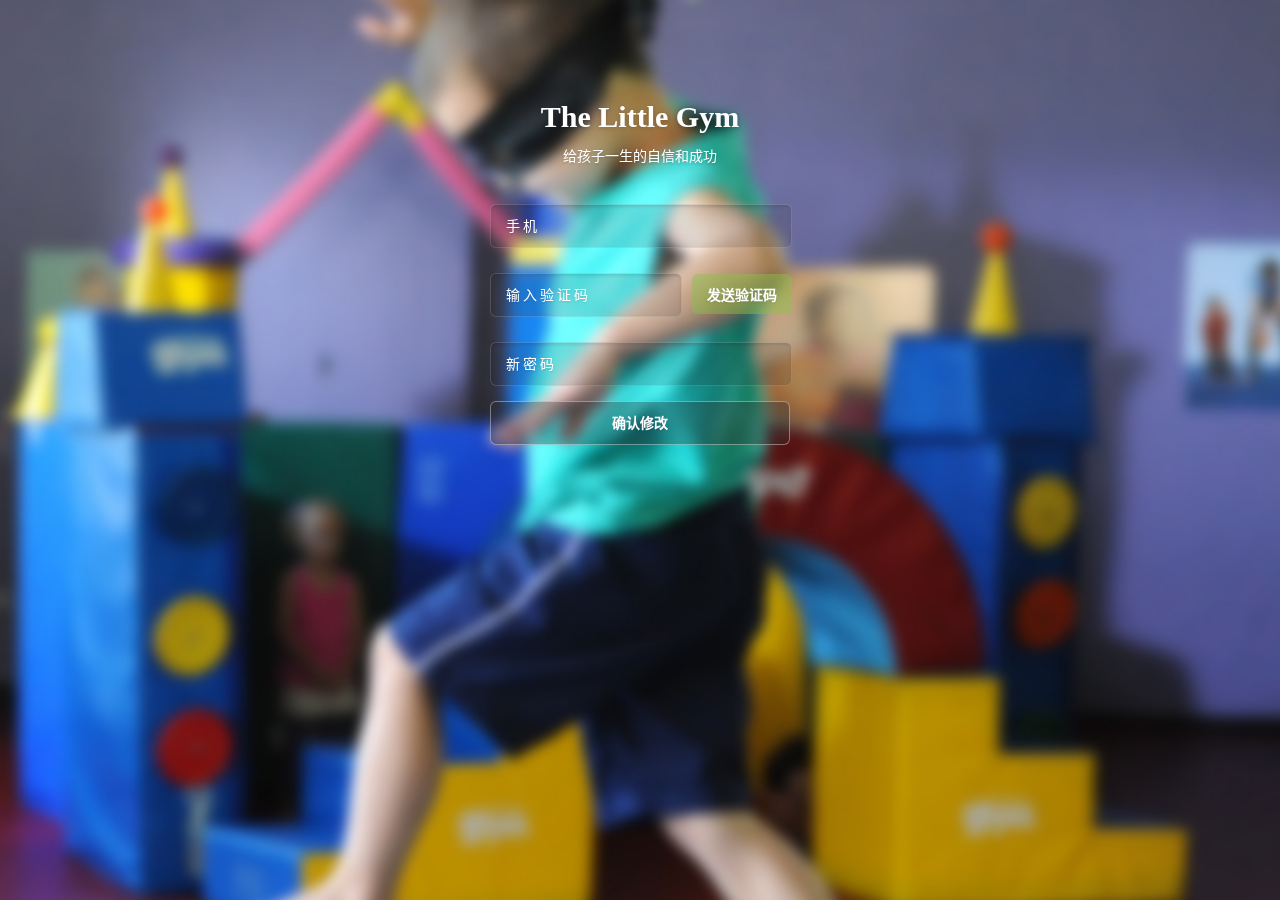
<file: mobile_module/web/forgetPass.html>
<!DOCTYPE html>
<html lang="zh-CN">
<head>
    <meta http-equiv="Content-Type" content="text/html; charset=UTF-8">
    <meta name="viewport" content="width=device-width, initial-scale=1, maximum-scale=1, user-scalable=no">
    <title>修改密码</title>
    <link rel="stylesheet" href="ui/layer_mobile/need/layer.css">
    <link rel="stylesheet" href="css/login.css">
    <link rel="stylesheet" href="css/swiper-3.4.2.min.css">
    <link rel="stylesheet" href="css/animate.css">
    <script>
        /*微信浏览器*/
        function isWeiXin() {
            var ua = window.navigator.userAgent.toLowerCase();
            if (ua.match(/MicroMessenger/i) == 'micromessenger') {
                return true;
            } else {
                return false;
            }
        }
        //        if(!isWeiXin()){
        //            window.location.href = '/wxbrowser.html';
        //        }
    </script>
</head>

<body>
<div class="login-container">
    <h1>The Little Gym</h1>
    <div class="connect">
        <p class="animated bounceInLeft">给孩子一生的自信和成功</p>
    </div>

    <div class="loginForm" id="changeForm">
        <div>
            <input type="text" name="telephone" class="telephone input-control" id="change_tel"
                   placeholder="手机"
                   autocomplete="off"/>
        </div>
        <div class="reg-group">
            <input type="text" class="reg-valnum input-control" id="change_valnum" placeholder="输入验证码"
                   autocomplete="off"/>
            <button class="btn-valnum" id="change-valnum" type="button">发送验证码</button>
        </div>
        <div>
            <input type="password" name="password" id="change_pass" class="password input-control"
                   placeholder="新密码"
                   oncontextmenu="return false" onpaste="return false"
            />
        </div>
    </div>
    <div class="">
        <a href="javascript:void(0);" id="updateMyPass">
            <button type="button" class="register-tis">确认修改</button>
        </a>
    </div>
</div>


<script src="js/jquery-1.11.3.min.js"></script>
<script src="js/swiper-3.4.2.jquery.min.js"></script>
<script src="ui/layer_mobile/layer.js"></script>
<script src="js/supersized.3.2.7.min.js"></script>
<script src="js/supersized-init.js"></script>
<script src="js/fastclick.js"></script>
<script src="js/login.js"></script>
</body>
</html>
</file>
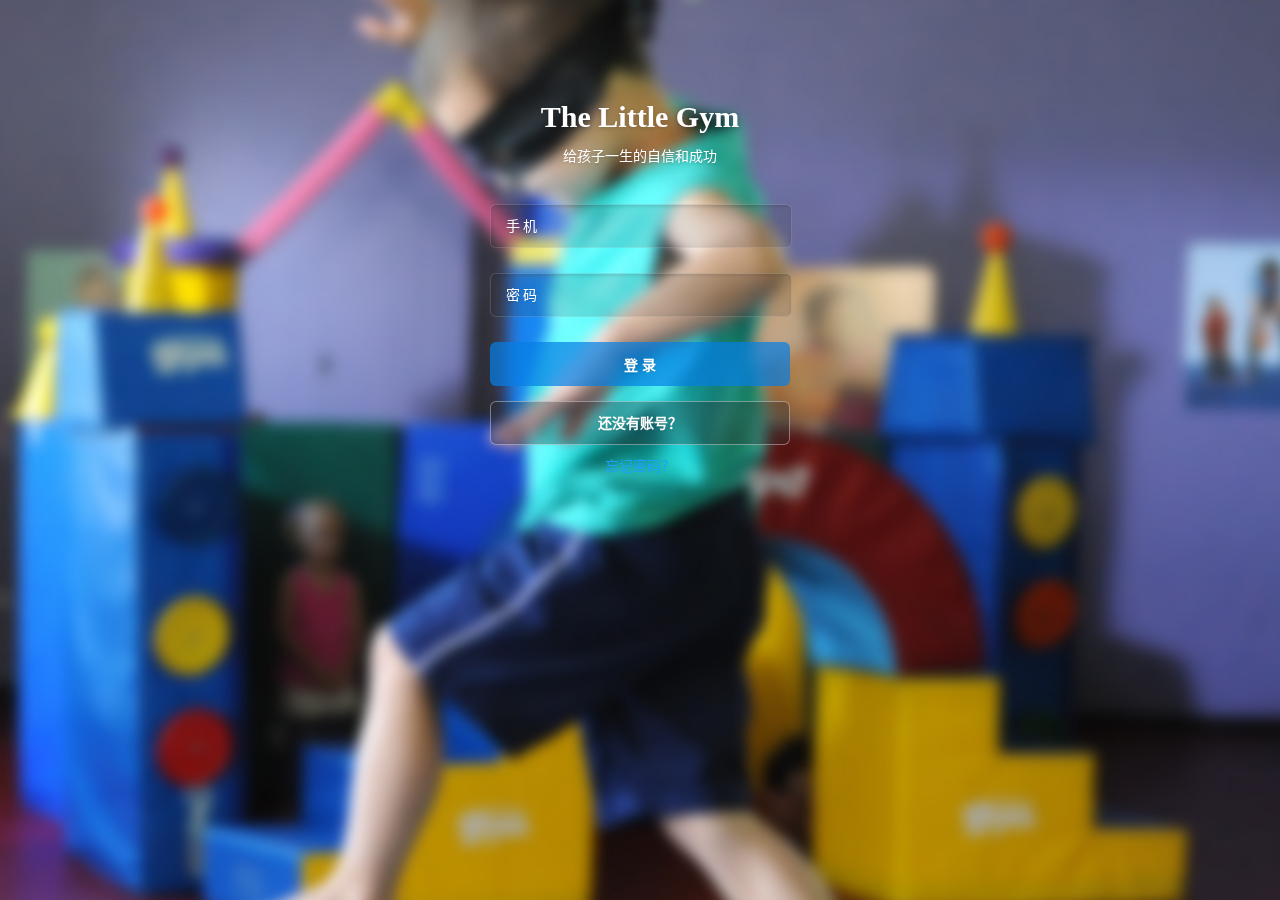
<file: mobile_module/web/login.html>
<!DOCTYPE html>
<html lang="zh-CN">
<head>
<meta http-equiv="Content-Type" content="text/html; charset=UTF-8">
<meta name="viewport" content="width=device-width, initial-scale=1, maximum-scale=1, user-scalable=no">
<title>Super Kids Club(测试版)</title>
<link rel="stylesheet" href="ui/layer_mobile/need/layer.css">
<link rel="stylesheet" href="css/login.css">
<link rel="stylesheet" href="css/swiper-3.4.2.min.css">
<link rel="stylesheet" href="css/animate.css">
    <script>
        /*微信浏览器*/
        function isWeiXin(){
            var ua = window.navigator.userAgent.toLowerCase();
            if(ua.match(/MicroMessenger/i) == 'micromessenger'){
                return true;
            }else{
                return false;
            }
        }
//        if(!isWeiXin()){
//            window.location.href = '/wxbrowser.html';
//        }
    </script>
</head>

<body>
<div class="swiper-container">
    <div class="swiper-wrapper">
        <div class="swiper-slide">
            <div class="login-container">
                <h1>The Little Gym</h1>

                <div class="connect" id="loginConnect">
                    <p class="animated bounceInLeft">给孩子一生的自信和成功</p>

                </div>

                <div class="loginForm" id="loginForm">
                    <div>
                        <input type="text" name="telephone" class="telephone input-control" id="login_tel"
                               placeholder="手机"
                               autocomplete="off"/>
                    </div>
                    <div>
                        <input type="password" name="password" id="login_pass" class="password input-control"
                               placeholder="密码"
                               oncontextmenu="return false" onpaste="return false"
                        />
                    </div>
                    <button id="signIn">登 录</button>
                </div>
                <div class="">
                    <a href="javascript:void(0);" id="goSignIn">
                        <button type="button" class="register-tis">还没有账号？</button>
                    </a>
                </div>
                <div class="">
                    <a href="javascript:void(0)"  class="tips-link" id="forgetPass">
                        忘记密码？
                    </a>
                </div>
            </div>
        </div>
        <div class="swiper-slide">
            <div class="register-container">
                <h1>The Little Gym</h1>

                <div class="connect" id="regConnect">
                    <p>给孩子一生的自信和成功</p>
                </div>

                <div class="loginForm" id="registerForm">
                    <div>
                        <input type="text" class="reg-tel input-control" id="reg_tel" placeholder="请输入您签约时绑定的手机号码"
                               autocomplete="off"/>

                    </div>
                    <div class="reg-group">
                        <input type="text" class="reg-valnum input-control" id="reg_valnum" placeholder="输入验证码"
                               autocomplete="off"/>
                        <button class="btn-valnum" id="btn-valnum" type="button">发送验证码</button>
                    </div>
                    <div>
                        <input type="password" class="reg-pass input-control" id="reg_pass" placeholder="输入密码"
                                oncontextmenu="return false" onpaste="return false"
                        />
                    </div>
                    <div>
                        <input type="password" id="reg_repass" class="reg-repass input-control"
                               placeholder="再次输入密码" oncontextmenu="return false"
                                onpaste="return false"/>
                    </div>
                    <div>
                        <input type="email" class="reg_email input-control" id="reg_email" placeholder="输入邮箱地址"
                               value="tangzi_123@163.com" oncontextmenu="return false" onpaste="return false"/>
                    </div>
                    <div>
                        <button id="signUp">注 册</button>
                    </div>
                    <a href="/" id="goSignUp">
                        <button type="button" class="register-tis">已经有账号？</button>
                    </a>
                </div>
            </div>
        </div>
        <div class="swiper-slide">
            <div class="login-container">
                <h1>The Little Gym</h1>
                <div class="connect" id="changConnect">
                    <p >给孩子一生的自信和成功</p>
                </div>

                <div class="loginForm" id="changeForm">
                    <div>
                        <input type="text" name="telephone" class="telephone input-control" id="change_tel"
                               placeholder="手机"
                               autocomplete="off"/>
                    </div>
                    <div class="reg-group">
                        <input type="text" class="reg-valnum input-control" id="change_valnum" placeholder="输入验证码"
                               autocomplete="off"/>
                        <button class="btn-valnum" id="btn_change" type="button">发送验证码</button>
                    </div>
                    <div>
                        <input type="password" name="password" id="change_pass" class="password input-control"
                               placeholder="新密码"
                               oncontextmenu="return false" onpaste="return false"
                        />
                    </div>
                </div>
                <div class="">
                        <button type="button" class="register-confirm" id="updateMyPass">确认修改</button>
                </div>
            </div>
        </div>
    </div>
</div>

<textarea style="display: none" id="feedback">
    &lt;div class="modal-feedback"&gt;
        &lt;h3&gt;反馈给我们&lt;/h3&gt;
    &lt;div class="item"&gt;
            &lt;label&gt;中心&lt;/label&gt;
            &lt;input type="text" id="franchisee" placeholder="你已报名的中心"/&gt;
        &lt;/div&gt;
     &lt;div class="item"&gt;
            &lt;label&gt;姓名&lt;/label&gt;
            &lt;input type="text" id="feedback_name" /&gt;
        &lt;/div&gt;
        &lt;div class="item"&gt;
            &lt;label&gt;详情描述&lt;/label&gt;
    &lt;textarea id="details"  placeholder="详情"&gt; &lt;/textarea&gt;
        &lt;/div&gt;
        &lt;div class="item"&gt;
            &lt;label>联系方式</label&gt;
            &lt;input type="text"  placeholder="手机、QQ、邮箱" id="contactTel"/&gt;
        &lt;/div&gt;
        &lt;div class="item"&gt;
            &lt;button class="sub" type="button" onclick="toFeedback()"&gt;提交&lt;/button&gt;
            &lt;/div&gt;
            &lt;/div&gt;
</textarea>

<script src="js/jquery-1.11.3.min.js"></script>
<script src="js/md5.js"></script>
<script src="js/swiper-3.4.2.jquery.min.js"></script>
<script src="ui/layer_mobile/layer.js"></script>
<script src="js/supersized.3.2.7.min.js"></script>
<script src="js/supersized-init.js"></script>
<script src="js/fastclick.js"></script>
<script src="js/login.js"></script>

</body>
</html>
</file>
<file: mobile_module/web/ui/layer_mobile/need/layer.css>
.layui-m-layer{position:relative;z-index:19891014}.layui-m-layer *{-webkit-box-sizing:content-box;-moz-box-sizing:content-box;box-sizing:content-box}.layui-m-layermain,.layui-m-layershade{position:fixed;left:0;top:0;width:100%;height:100%}.layui-m-layershade{background-color:rgba(0,0,0,.7);pointer-events:auto}.layui-m-layermain{display:table;font-family:Helvetica,arial,sans-serif;pointer-events:none}.layui-m-layermain .layui-m-layersection{display:table-cell;vertical-align:middle;text-align:center}.layui-m-layerchild{position:relative;display:inline-block;text-align:left;background-color:#fff;font-size:14px;border-radius:5px;box-shadow:0 0 8px rgba(0,0,0,.1);pointer-events:auto;-webkit-overflow-scrolling:touch;-webkit-animation-fill-mode:both;animation-fill-mode:both;-webkit-animation-duration:.2s;animation-duration:.2s}@-webkit-keyframes layui-m-anim-scale{0%{opacity:0;-webkit-transform:scale(.5);transform:scale(.5)}100%{opacity:1;-webkit-transform:scale(1);transform:scale(1)}}@keyframes layui-m-anim-scale{0%{opacity:0;-webkit-transform:scale(.5);transform:scale(.5)}100%{opacity:1;-webkit-transform:scale(1);transform:scale(1)}}.layui-m-anim-scale{animation-name:layui-m-anim-scale;-webkit-animation-name:layui-m-anim-scale}@-webkit-keyframes layui-m-anim-up{0%{opacity:0;-webkit-transform:translateY(800px);transform:translateY(800px)}100%{opacity:1;-webkit-transform:translateY(0);transform:translateY(0)}}@keyframes layui-m-anim-up{0%{opacity:0;-webkit-transform:translateY(800px);transform:translateY(800px)}100%{opacity:1;-webkit-transform:translateY(0);transform:translateY(0)}}.layui-m-anim-up{-webkit-animation-name:layui-m-anim-up;animation-name:layui-m-anim-up}.layui-m-layer0 .layui-m-layerchild{width:90%;max-width:640px}.layui-m-layer1 .layui-m-layerchild{border:none;border-radius:0}.layui-m-layer2 .layui-m-layerchild{width:auto;max-width:260px;min-width:40px;border:none;background:0 0;box-shadow:none;color:#fff}.layui-m-layerchild h3{padding:0 10px;height:60px;line-height:60px;font-size:16px;font-weight:400;border-radius:5px 5px 0 0;text-align:center}.layui-m-layerbtn span,.layui-m-layerchild h3{text-overflow:ellipsis;overflow:hidden;white-space:nowrap}.layui-m-layercont{padding:50px 30px;line-height:22px;text-align:center}.layui-m-layer1 .layui-m-layercont{padding:0;text-align:left}.layui-m-layer2 .layui-m-layercont{text-align:center;padding:0;line-height:0}.layui-m-layer2 .layui-m-layercont i{width:25px;height:25px;margin-left:8px;display:inline-block;background-color:#fff;border-radius:100%;-webkit-animation:layui-m-anim-loading 1.4s infinite ease-in-out;animation:layui-m-anim-loading 1.4s infinite ease-in-out;-webkit-animation-fill-mode:both;animation-fill-mode:both}.layui-m-layerbtn,.layui-m-layerbtn span{position:relative;text-align:center;border-radius:0 0 5px 5px}.layui-m-layer2 .layui-m-layercont p{margin-top:20px}@-webkit-keyframes layui-m-anim-loading{0%,100%,80%{transform:scale(0);-webkit-transform:scale(0)}40%{transform:scale(1);-webkit-transform:scale(1)}}@keyframes layui-m-anim-loading{0%,100%,80%{transform:scale(0);-webkit-transform:scale(0)}40%{transform:scale(1);-webkit-transform:scale(1)}}.layui-m-layer2 .layui-m-layercont i:first-child{margin-left:0;-webkit-animation-delay:-.32s;animation-delay:-.32s}.layui-m-layer2 .layui-m-layercont i.layui-m-layerload{-webkit-animation-delay:-.16s;animation-delay:-.16s}.layui-m-layer2 .layui-m-layercont>div{line-height:22px;padding-top:7px;margin-bottom:20px;font-size:14px}.layui-m-layerbtn{display:box;display:-moz-box;display:-webkit-box;width:100%;height:50px;line-height:50px;font-size:0;border-top:1px solid #D0D0D0;background-color:#F2F2F2}.layui-m-layerbtn span{display:block;-moz-box-flex:1;box-flex:1;-webkit-box-flex:1;font-size:14px;cursor:pointer}.layui-m-layerbtn span[yes]{color:#40AFFE}.layui-m-layerbtn span[no]{border-right:1px solid #D0D0D0;border-radius:0 0 0 5px}.layui-m-layerbtn span:active{background-color:#F6F6F6}.layui-m-layerend{position:absolute;right:7px;top:10px;width:30px;height:30px;border:0;font-weight:400;background:0 0;cursor:pointer;-webkit-appearance:none;font-size:30px}.layui-m-layerend::after,.layui-m-layerend::before{position:absolute;left:5px;top:15px;content:'';width:18px;height:1px;background-color:#999;transform:rotate(45deg);-webkit-transform:rotate(45deg);border-radius:3px}.layui-m-layerend::after{transform:rotate(-45deg);-webkit-transform:rotate(-45deg)}body .layui-m-layer .layui-m-layer-footer{position:fixed;width:95%;max-width:100%;margin:0 auto;left:0;right:0;bottom:10px;background:0 0}.layui-m-layer-footer .layui-m-layercont{padding:20px;border-radius:5px 5px 0 0;background-color:rgba(255,255,255,.8)}.layui-m-layer-footer .layui-m-layerbtn{display:block;height:auto;background:0 0;border-top:none}.layui-m-layer-footer .layui-m-layerbtn span{background-color:rgba(255,255,255,.8)}.layui-m-layer-footer .layui-m-layerbtn span[no]{color:#FD482C;border-top:1px solid #c2c2c2;border-radius:0 0 5px 5px}.layui-m-layer-footer .layui-m-layerbtn span[yes]{margin-top:10px;border-radius:5px}body .layui-m-layer .layui-m-layer-msg{width:auto;max-width:90%;margin:0 auto;bottom:-150px;background-color:rgba(0,0,0,.7);color:#fff}.layui-m-layer-msg .layui-m-layercont{padding:10px 20px}
</file>
<file: mobile_module/web/css/login.css>
a,abbr,acronym,address,applet,article,aside,audio,big,blockquote,body,canvas,caption,center,cite,code,dd,del,details,dfn,div,dl,dt,em,embed,fieldset,figcaption,figure,footer,form,h1,h2,h3,h4,h5,h6,header,html,i,iframe,img,ins,kbd,label,legend,li,mark,menu,nav,object,ol,output,p,pre,q,ruby,s,samp,section,small,span,strike,strong,sub,summary,sup,table,tbody,td,tfoot,th,thead,time,tr,tt,u,ul,var,video {
	margin:0;
	padding:0;
	border:0;
	font-size:100%;
	font:inherit;
	vertical-align:baseline
}
a {
	text-decoration: none;
}
article,aside,details,figcaption,figure,footer,header,menu,nav,section {
	display:block
}
body {
	line-height:1
}
ol,ul {
	list-style:none
}
blockquote,q {
	quotes:none
}
blockquote:after,blockquote:before,q:after,q:before {
	content:'';
	content:none
}
table {
	border-collapse:collapse;
	border-spacing:0
}
body {
	background:#f8f8f8;
	font-family:"Microsoft YaHei","Microsoft JhengHei",STHeiti,MingLiu;
	text-align:center;
	color:#333;
}
.login-container {
	margin:10% auto 0 auto;
	color:#fff;

}
.register-container {
	margin:6% auto 0 auto;
	color:#fff;
}
@media (min-width:670px) {
	.login-container {
		margin: 8% auto 0 auto;
	}
}
h1 {
	font-size:30px;
	font-weight:700;
	text-shadow:0 1px 4px rgba(0,0,0,.2)
}
form {
	position:relative;
	/*width:300px;*/
	width: 18.75rem;
	margin:15px auto 0 auto;
	text-align:center
}
.loginForm {
	position:relative;
	/*width:300px;*/
	width: 18.75rem;
	margin:15px auto 0 auto;
	text-align:center
}
input {
	width:270px;
	/*width: 300px;*/
	height:22px;
	/*height: 44px;*/
	line-height:22px;
	margin-top:25px;
	/*padding:0 15px;*/
	padding:10px 15px 10px 15px;
	background:#2d2d2d;
	background:rgba(45,45,45,.15);
	-moz-border-radius:6px;
	-webkit-border-radius:6px;
	border-radius:6px;
	border:1px solid #3d3d3d;
	border:1px solid rgba(255,255,255,.15);
	-moz-box-shadow:0 2px 3px 0 rgba(0,0,0,.1) inset;
	-webkit-box-shadow:0 2px 3px 0 rgba(0,0,0,.1) inset;
	box-shadow:0 2px 3px 0 rgba(0,0,0,.1) inset;
	font-family:"Microsoft YaHei",Helvetica,Arial,sans-serif;
	font-size:14px;
	letter-spacing: 3px;
	color:#fff;
	text-shadow:0 1px 2px rgba(0,0,0,.1);
	-o-transition:all .2s;
	-moz-transition:all .2s;
	-webkit-transition:all .2s;
	-ms-transition:all .2s
}
.input-error {
	border-color: #843534;
	-webkit-box-shadow: inset 0 1px 1px rgba(0,0,0,.075);
	box-shadow: inset 0 1px 1px rgba(0, 0, 0, .075), 0 0 6px #ce8483
}
input:-moz-placeholder {
	color:#fff
}
input:-ms-input-placeholder {
	color:#fff
}
input::-webkit-input-placeholder {
	color:#fff
}
input:focus {
	outline:0;
	-moz-box-shadow:0 2px 3px 0 rgba(0,0,0,.1) inset,0 2px 7px 0 rgba(0,0,0,.2);
	-webkit-box-shadow:0 2px 3px 0 rgba(0,0,0,.1) inset,0 2px 7px 0 rgba(0,0,0,.2);
	box-shadow:0 2px 3px 0 rgba(0,0,0,.1) inset,0 2px 7px 0 rgba(0,0,0,.2)
}
button {
	cursor:pointer;
	width:300px;
	height:44px;
	margin-top:25px;
	padding:0;
	background: rgba(6, 127, 228, 0.71);
	-moz-border-radius:6px;
	-webkit-border-radius:6px;
	border-radius:6px;
	border:0;
	-moz-box-shadow:0 15px 30px 0 rgba(255,255,255,.25) inset,0 2px 7px 0 rgba(0,0,0,.2);
	font-family:"Microsoft YaHei",Helvetica,Arial,sans-serif;
	font-size:14px;
	font-weight:700;
	color:#fff;
	text-shadow:0 1px 2px rgba(0,0,0,.1);
	-o-transition:all .2s;
	-moz-transition:all .2s;
	-webkit-transition:all .2s;
	-ms-transition:all .2s
}
button[disabled] {
	cursor: not-allowed;
	filter: alpha(opacity=65);
	-webkit-box-shadow: none;
	box-shadow: none;
	opacity: .65;
}
button:hover {
	-moz-box-shadow:0 15px 30px 0 rgba(255,255,255,.15) inset,0 2px 7px 0 rgba(0,0,0,.2);
	-webkit-box-shadow:0 15px 30px 0 rgba(255,255,255,.15) inset,0 2px 7px 0 rgba(0,0,0,.2);
	box-shadow:0 15px 30px 0 rgba(255,255,255,.15) inset,0 2px 7px 0 rgba(0,0,0,.2)
}
button:active {
	-moz-box-shadow:0 15px 30px 0 rgba(255,255,255,.15) inset,0 2px 7px 0 rgba(0,0,0,.2);
	-webkit-box-shadow:0 15px 30px 0 rgba(255,255,255,.15) inset,0 2px 7px 0 rgba(0,0,0,.2);
	box-shadow:0 5px 8px 0 rgba(0,0,0,.1) inset,0 1px 4px 0 rgba(0,0,0,.1);
	border:0 solid #016FCB
}
.connect {
	margin-top: 18px;
	width: 100%;
	font-size: 14px;
	text-shadow: 0 1px 3px rgba(0,0,0,.2);
}
/*.connect p {
	position:relative;
	left:-140%;
	top:0;
	margin-top:20px
}*/
.connect a {
	display:inline-block;
	width:32px;
	height:35px;
	margin-top:15px;
	-o-transition:all .2s;
	-moz-transition:all .2s;
	-webkit-transition:all .2s;
	-ms-transition:all .2s
}
.alert {
	width:310px;
	height:200px;
	background:#000;
	position:absolute;
	top:-40%;
	left:50%;
	margin:-101px 0 0 -151px
}
.alert h2 {
	height:40px;
	padding-left:8px;
	font-size:14px;
	background:#FF0543;
	text-align:left;
	line-height:40px
}
.alert .alert_con {
	background:#fff;
	height:160px
}
.alert .alert_con p {
	color:#000;
	line-height:90px
}
.alert .alert_con .btn {
	padding:3px 10px;
	color:#fff;
	cursor:pointer;
	background:#72D1FF;
	border:1px solid #72D1FF;
	border-radius:4px
}
.alert .alert_con .btn:hover {
	background:#4FB2EF;
	border:1px solid #4FB2EF;
	border-radius:4px
}
/* Supersized - Fullscreen Slideshow jQuery Plugin Version : 3.2.7*/

* {
	margin:0;
	padding:0
}
body {
	background:#111;
	height:100%
}
img {
	border:none
}
#supersized-loader {
	position:absolute;
	top:50%;
	left:50%;
	z-index:0;
	width:60px;
	height:60px;
	margin:-30px 0 0 -30px;
	text-indent:-999em;
}
#supersized {
	display:block;
	position:fixed;
	left:0;
	top:0;
	overflow:hidden;
	z-index:-999;
	height:100%;
	width:100%
}
#supersized img {
	width:auto;
	height:auto;
	position:relative;
	display:none;
	outline:0;
	border:none
}
#supersized.speed img {
	-ms-interpolation-mode:nearest-neighbor;
	image-rendering:-moz-crisp-edges
}
#supersized.quality img {
	-ms-interpolation-mode:bicubic;
	image-rendering:optimizeQuality
}
#supersized li {
	display:block;
	list-style:none;
	z-index:-30;
	position:fixed;
	overflow:hidden;
	top:0;
	left:0;
	width:100%;
	height:100%;
	background:#111
}
#supersized a {
	width:100%;
	height:100%;
	display:block
}
#supersized li.prevslide {
	z-index:-20
}
#supersized li.activeslide {
	z-index:-10
}
#supersized li.activeslide img,#supersized li.prevslide img {
	display:inline
}
#supersized img {
	max-width:none!important
}
.box-line {
	height: 0;
	overflow: hidden;
	border-top: 1px #c2c2c2 solid;
	margin-top: 20px;
}
.register-tis {
	line-height: 42px;
	margin: 15px auto 0px;
	padding: 0 15px;
	border: 1px solid rgba(255, 255, 255, 0.38);
	background: rgba(45, 45, 45, 0.33);
	border-radius: 6px;
}

.register-confirm {
	line-height: 42px;
	margin: 15px auto 0px;
	padding: 0 15px;
	border: 1px solid #007aff;
	background:rgba(64, 130, 254, 0.64);
	border-radius: 6px;
}

.tips-link {
	color:#1E9FFF;
	font-family: "Microsoft YaHei",Helvetica,Arial,sans-serif;
	font-size: 14px;
	line-height: 42px;
	margin: 15px auto 0px;
	padding: 0 15px;
}
/*label.error {
	display: block;
	-webkit-transition: border-color .15s ease-in-out,box-shadow .15s ease-in-out;
	transition: border-color .15s ease-in-out,box-shadow .15s ease-in-out;
	border-radius: 0px 0px 5px 5px;
	width: 300px;
	height: 34px;
	border: 1px solid rgba(255,255,255,.15);
	line-height: 31px;
	box-shadow: 0 2px 3px 0 rgba(0,0,0,.1) inset;
	text-shadow: 0 1px 2px rgba(0,0,0,.1);
	background: rgba(245, 26, 26, 0.81);
	-moz-border-radius: 6px;
	margin: 0 auto;
}*/
label.error {
	display: block;
	-webkit-transition: border-color .15s ease-in-out,box-shadow .15s ease-in-out;
	transition: border-color .15s ease-in-out,box-shadow .15s ease-in-out;
	/*border-radius: 0px 0px 5px 5px;*/
	width: 300px;
	height: 34px;
	text-align: left;
	color: #a94442;
	font-size: 85%;
	padding-left: 10px;
	/*border: 1px solid rgba(255,255,255,.15);*/
	line-height: 31px;
	/*box-shadow: 0 2px 3px 0 rgba(0,0,0,.1) inset;*/
	font-weight: 300;
	text-shadow: 0 1px 2px rgba(0,0,0,.1);
	/*background: rgba(245, 26, 26, 0.81);*/
	-moz-border-radius: 6px;
	margin: 0 auto;
}

.reg-group {
	width: 302px;
	display: table;
}
.reg-group .reg-valnum,.btn-valnum {
	display: table-cell;
}
.reg-valnum {
	width: 160px;
	/*width: 192px;*/
}
.btn-valnum {
	width: 100px;
	height: 40px;
	margin-left: 10px;
	background: rgba(137,195,73,.45);
}

.input-control:focus {
	border-color: #66afe9;
	outline: 0;
	-webkit-box-shadow: inset 0 1px 1px rgba(0,0,0,.075), 0 0 8px rgba(102, 175, 233, .6);
	box-shadow: inset 0 1px 1px rgba(0,0,0,.075), 0 0 8px rgba(102, 175, 233, .6);
}

.modal-feedback {
	min-height: 27rem;
	color:#333;
}
.modal-feedback > .item {
	margin: .3rem .3rem;
	padding: .3rem .7rem
}
.modal-feedback > .item > label {
	display: block;
	margin: 0 0 .28571429rem;
	color: rgba(0,0,0,.87);
	font-size: .92857143em;
	font-weight: 700;
	text-transform: none;
	font-family: Lato,'Helvetica Neue',Arial,Helvetica,sans-serif;
	line-height: 1.4285em;
}

.modal-feedback > .item > input {
	height: initial;
	font-family: Lato,'Helvetica Neue',Arial,Helvetica,sans-serif;
	margin: 0;
	outline: 0;
	-webkit-appearance: none;
	tap-highlight-color: rgba(255,255,255,0);
	line-height: 1.2142em;
	padding: .67861429em 1em;
	font-size: 1em;
	background: #FFF;
	border: 1px solid rgba(34,36,38,.15);
	color: rgba(0,0,0,.87);
	border-radius: .28571429rem;
	box-shadow: 0 0 0 0 transparent inset;
	-webkit-transition: color .1s ease,border-color .1s ease;
	transition: color .1s ease,border-color .1s ease;
}
.modal-feedback > .item > input:focus {
	color: rgba(0, 0, 0, 0.95);
	border-color: #85B7D9;
	border-radius: 0.28571429rem;
	background: #FFFFFF;
	box-shadow: 0px 0em 0em 0em rgba(34, 36, 38, 0.35) inset;
}
.modal-feedback > .item > input::-webkit-input-placeholder{
	text-shadow: none;
	color:#dddddd;
}
.modal-feedback > .item > textarea {
	height: 12em;
	min-height: 8em;
	max-height: 24em;
	width: 270px;
	vertical-align: top;
	font-family: Lato,'Helvetica Neue',Arial,Helvetica,sans-serif;
	line-height: 1.2142em;
	margin: 0;
	-webkit-appearance: none;
	tap-highlight-color: rgba(255,255,255,0);
	padding: .78571429em 1em;
	background: #FFF;
	border: 1px solid rgba(34,36,38,.15);
	outline: 0;
	color: rgba(0,0,0,.87);
	border-radius: .28571429rem;
	box-shadow: 0 0 0 0 transparent inset;
	-webkit-transition: color .1s ease,border-color .1s ease;
	transition: color .1s ease,border-color .1s ease;
	font-size: 1em;
	line-height: 1.2857;
	resize: vertical;
}
.modal-feedback > .item > textarea:focus {
	color: rgba(0, 0, 0, 0.95);
	border-color: #85B7D9;
	border-radius: 0.28571429rem;
	background: #FFFFFF;
	box-shadow: 0px 0em 0em 0em rgba(34, 36, 38, 0.35) inset;
}
.modal-feedback > .item > .sub {
	height: 35px;
	border-radius: 2px;
	margin-top: .5rem;
}
</file>
